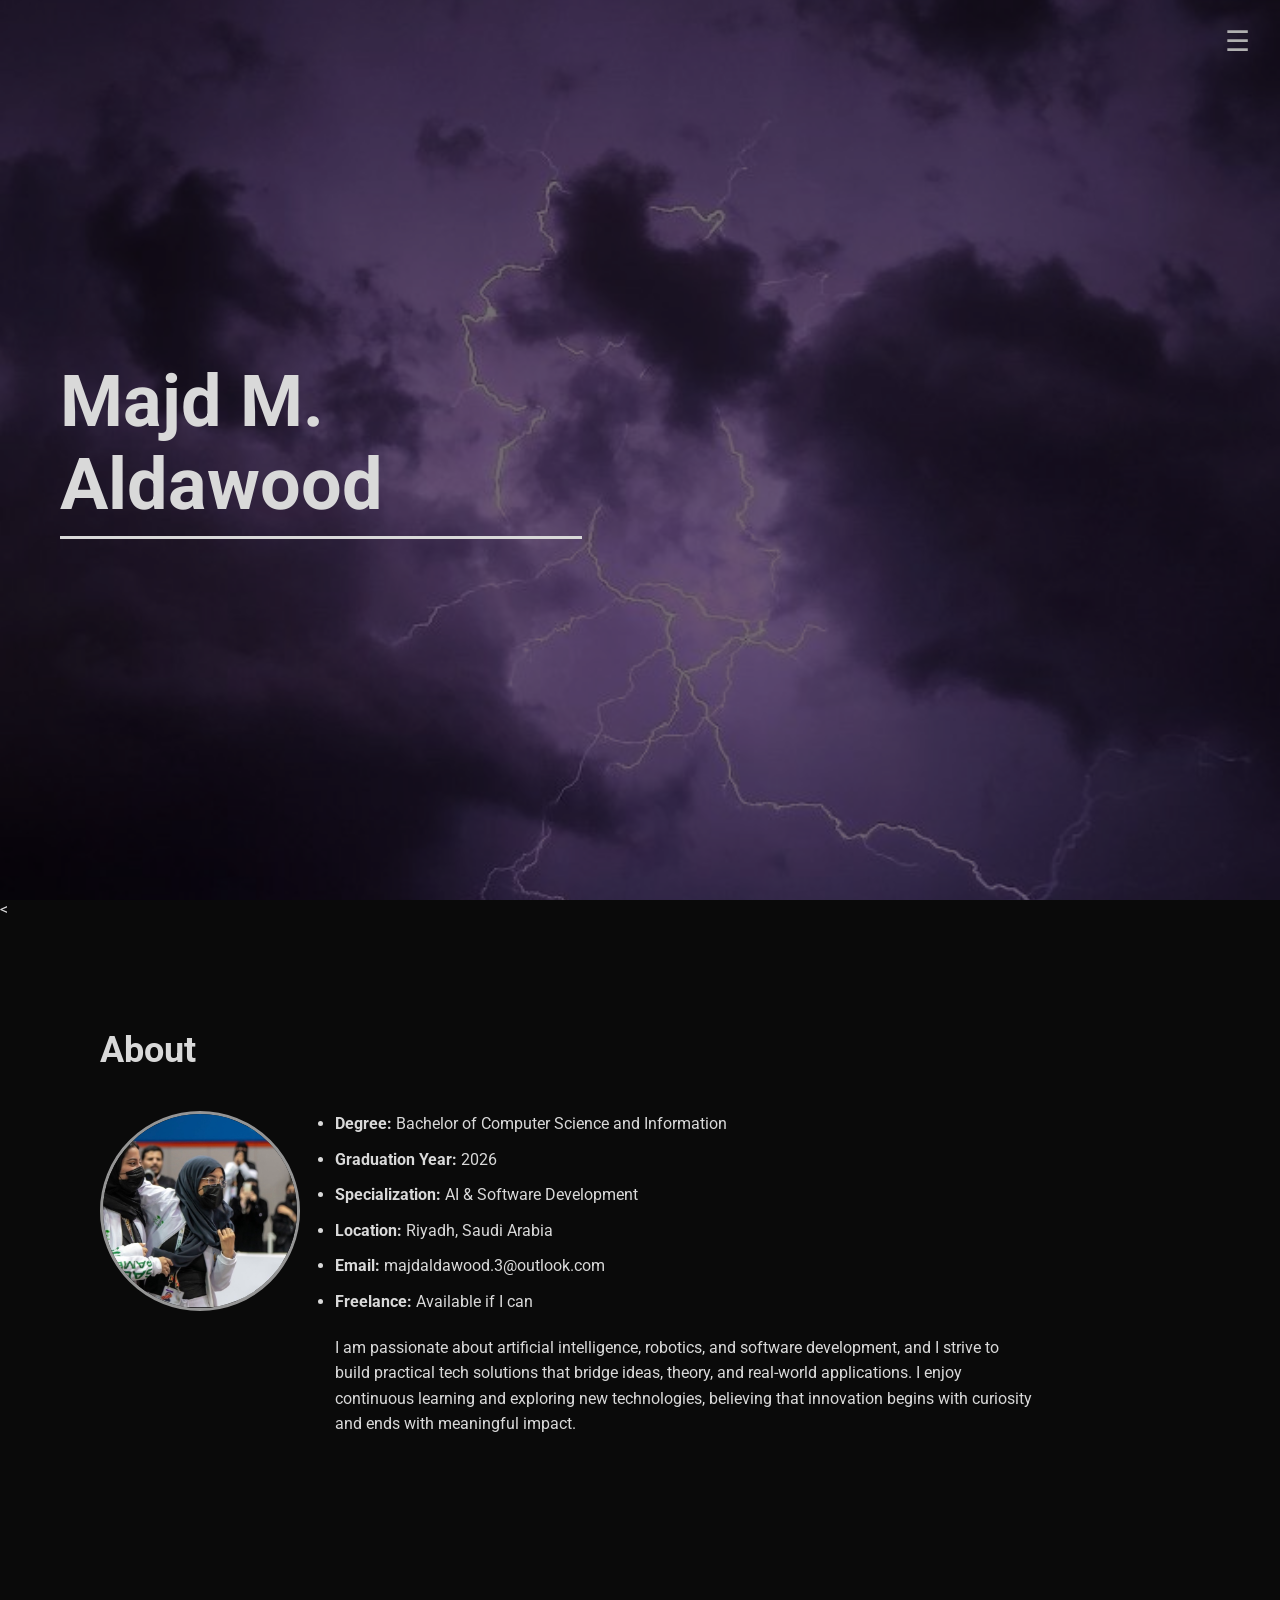
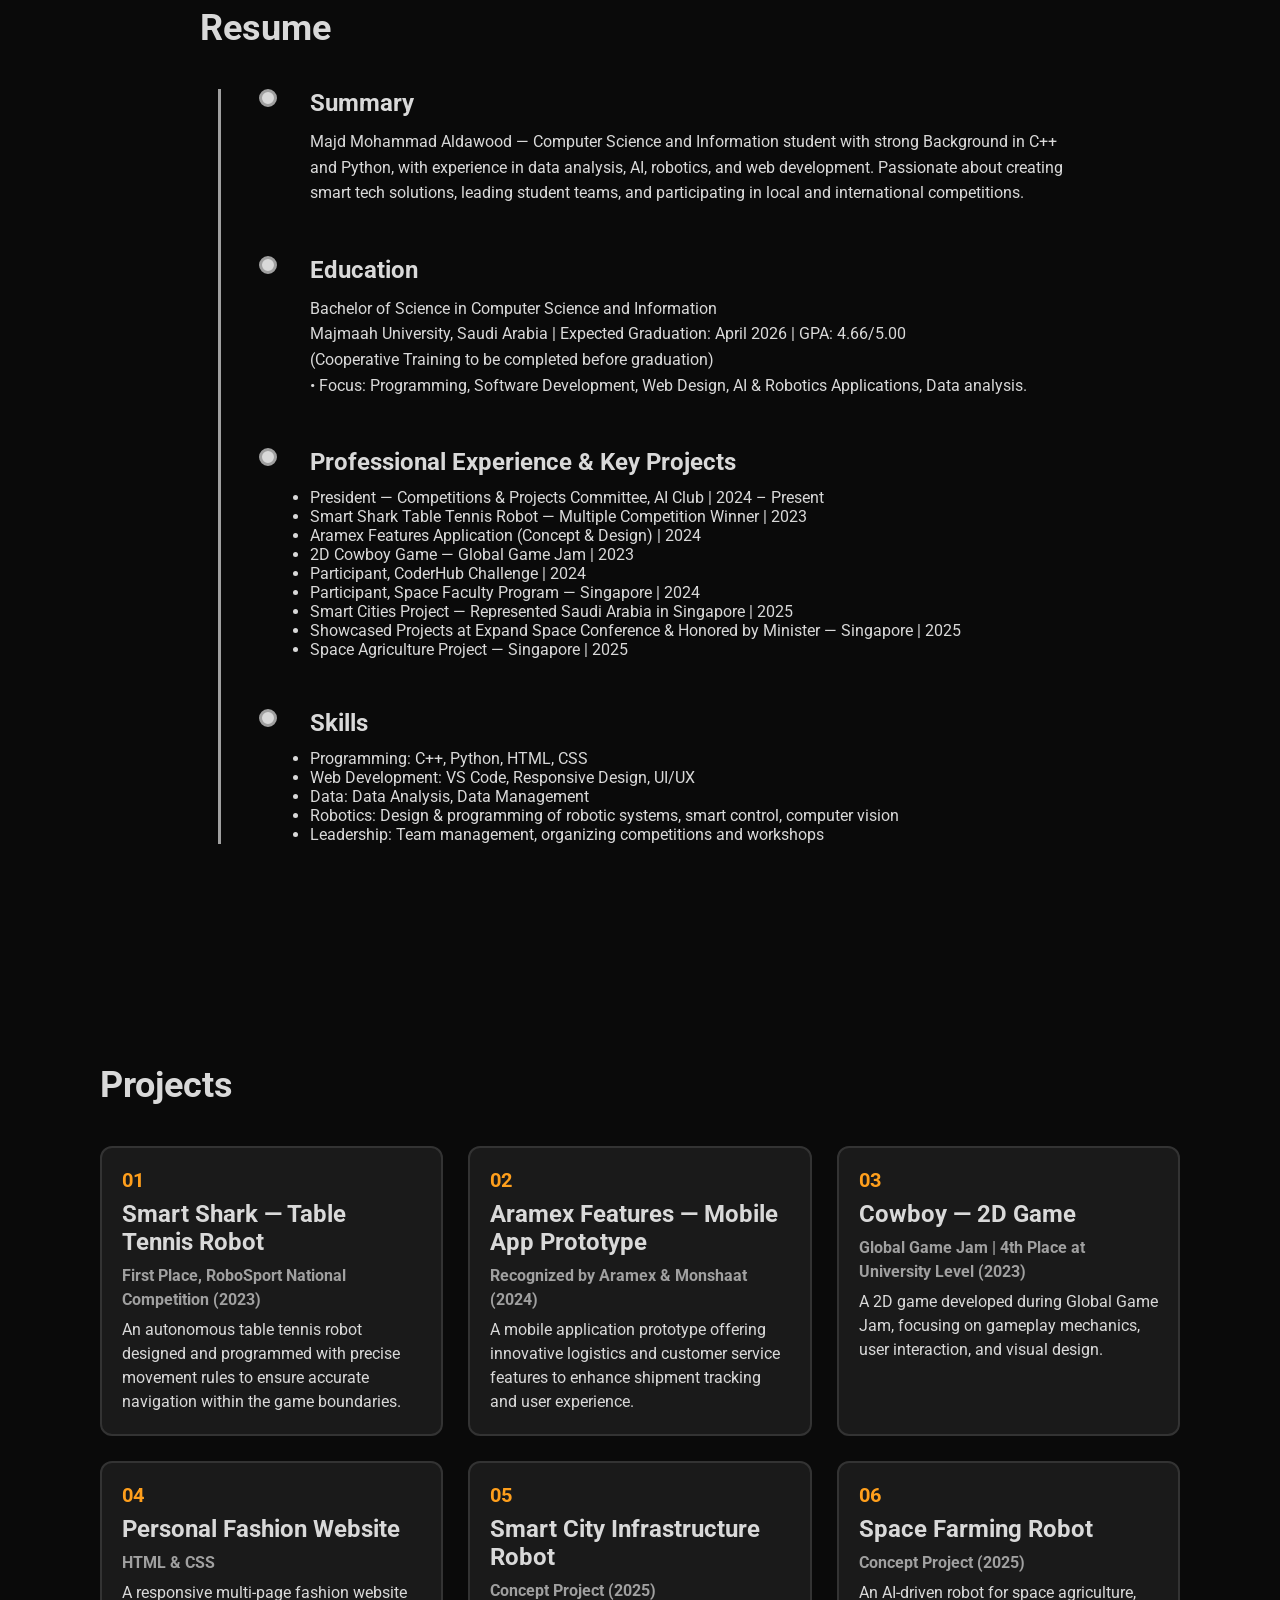
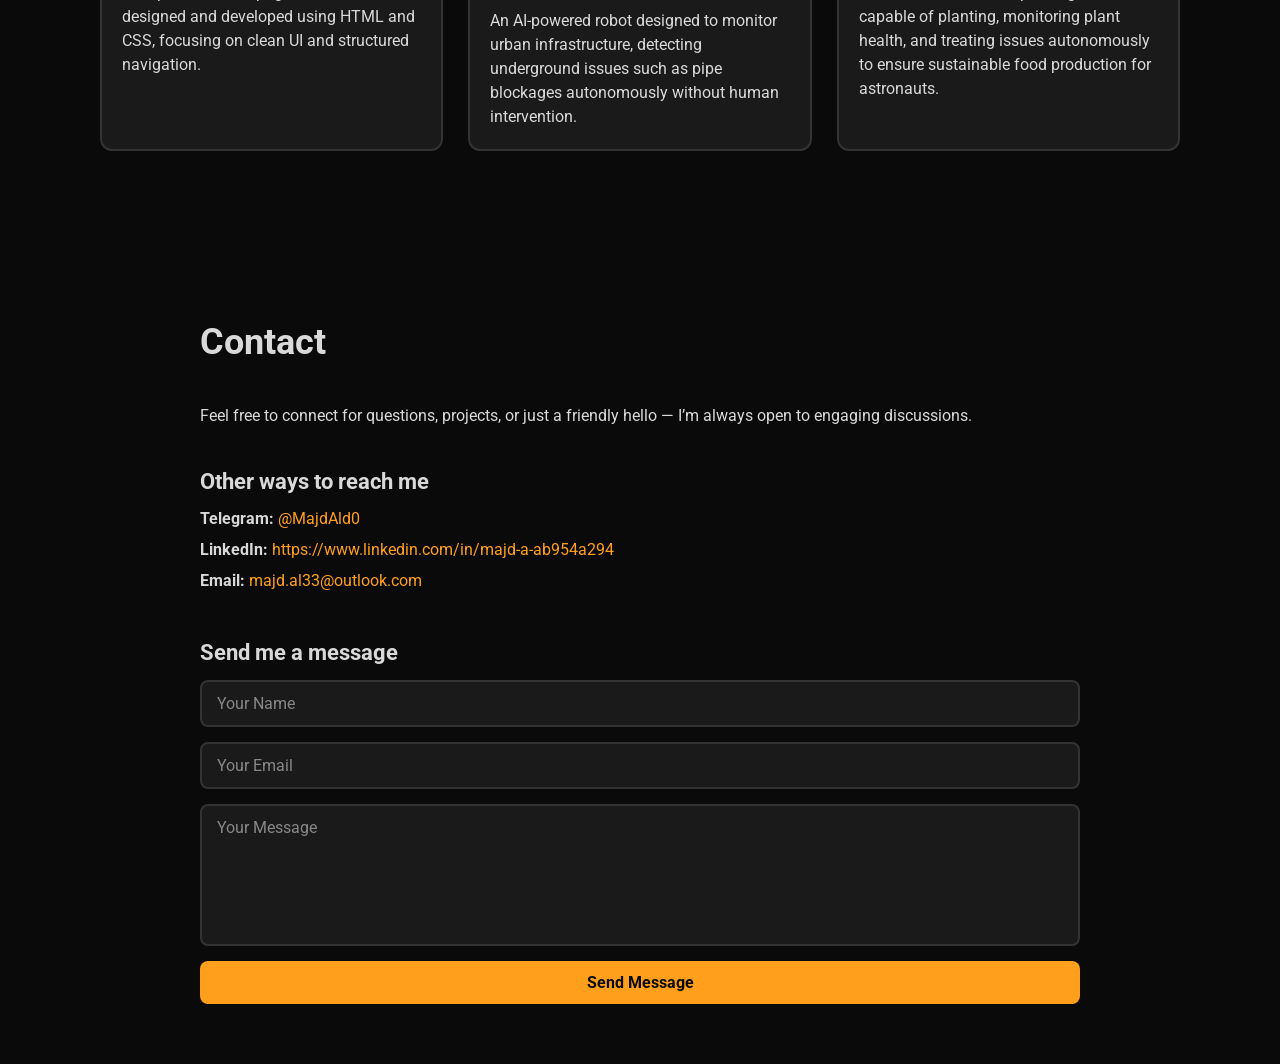
<file: index.html>
<!DOCTYPE html>
<html lang="en">
<head>
  <meta charset="UTF-8">
  <meta name="viewport" content="width=device-width, initial-scale=1.0">
  <title>Majd M. Aldawood</title>

  <!-- Google Font -->
  <link href="https://fonts.googleapis.com/css2?family=Roboto:wght@400;500;700&display=swap" rel="stylesheet">

  <!-- Font Awesome -->
  <link rel="stylesheet" href="https://cdnjs.cloudflare.com/ajax/libs/font-awesome/6.4.0/css/all.min.css">

  <!-- CSS -->
  <link rel="stylesheet" href="style.css">
</head>
<body>

  <!-- زر المنيو + المنيو الجانبي -->
  <button class="menu-btn">☰</button>
  <div class="side-menu">
    <h2 class="menu-name">Majd A.<br>Aldawood</h2>
    <a href="#home"><i class="fas fa-home"></i> Home</a>
    <a href="#about"><i class="fas fa-user"></i> About</a>
    <a href="#resume"><i class="fas fa-file-alt"></i> Resume</a>
    <a href="#projects"><i class="fas fa-rocket"></i> Projects</a>
    <a href="#contact"><i class="fas fa-envelope"></i> Contact</a>
  </div>

  <!-- Home Section -->
  <section id="home" class="home">
    <div class="home-overlay"></div>
    <div class="home-content">
      <div class="home-left">
        <h1>Majd M. Aldawood</h1>
        <div class="underline"></div>
      </div>
      <div class="home-right"></div>
    </div>
  </section>

  <<!-- About Section -->
<section id="about" class="about">
  <h1 class="section-title">About</h1> <!-- العنوان فوق -->
  <div class="about-container">
    <img src="your-photo.jpg" alt="Majd A. Aldawood" class="profile-pic">
    <div class="about-info">
      <ul class="details">
        <li><strong>Degree:</strong> Bachelor of Computer Science and Information </li>
        <li><strong>Graduation Year:</strong> 2026</li>
        <li><strong>Specialization:</strong> AI & Software Development</li>
        <li><strong>Location:</strong> Riyadh, Saudi Arabia</li>
        <li><strong>Email:</strong> majdaldawood.3@outlook.com</li>
        <li><strong>Freelance:</strong> Available if I can</li>
      </ul>
      <p class="bio">
        I am passionate about artificial intelligence, robotics, and software development, and I strive to build practical tech solutions that bridge ideas, theory, and real-world applications. I enjoy continuous learning and exploring new technologies, believing that innovation begins with curiosity and ends with meaningful impact.
      </p>
    </div>
  </div>
</section>

  <!-- Resume Section -->
  <section id="resume" class="resume">
    <h1 class="section-title">Resume</h1>
    <div class="resume-container">

      <!-- Summary -->
      <div class="resume-item">
        <div class="dot"></div>
        <div class="content">
          <h2>Summary</h2>
          <p>Majd Mohammad Aldawood — Computer Science and Information student with strong Background in C++ and Python, with experience in data analysis, AI, robotics, and web development. Passionate about creating smart tech solutions, leading student teams, and participating in local and international competitions.</p>
        </div>
      </div>

      <!-- Education -->
      <div class="resume-item">
        <div class="dot"></div>
        <div class="content">
          <h2>Education</h2>
          <p>Bachelor of Science in Computer Science and Information <br>
          Majmaah University, Saudi Arabia | Expected Graduation: April 2026 | GPA: 4.66/5.00<br>
          (Cooperative Training to be completed before graduation)<br>
          • Focus: Programming, Software Development, Web Design, AI & Robotics Applications, Data analysis.</p>
        </div>
      </div>

      <!--<!-- Professional Experience & Key Projects -->
<div class="resume-item">
  <div class="dot"></div>
  <div class="content">
    <h2>Professional Experience & Key Projects</h2>
    <ul>
      <li>President — Competitions & Projects Committee, AI Club | 2024 – Present</li>
      <li>Smart Shark Table Tennis Robot — Multiple Competition Winner | 2023</li>
      <li>Aramex Features Application (Concept & Design) | 2024</li>
      <li>2D Cowboy Game — Global Game Jam | 2023</li>
      <li>Participant, CoderHub Challenge | 2024</li>
      <li>Participant, Space Faculty Program — Singapore | 2024</li>
      <li>Smart Cities Project — Represented Saudi Arabia in Singapore | 2025</li>
      <li>Showcased Projects at Expand Space Conference & Honored by Minister — Singapore | 2025</li>
      <li>Space Agriculture Project — Singapore | 2025</li>
    </ul>
  </div>
</div>

      <!-- Skills -->
<div class="resume-item">
  <div class="dot"></div>
  <div class="content">
    <h2>Skills</h2>
    <ul>
      <li>Programming: C++, Python, HTML, CSS</li>
      <li>Web Development: VS Code, Responsive Design, UI/UX</li>
      <li>Data: Data Analysis, Data Management</li>
      <li>Robotics: Design & programming of robotic systems, smart control, computer vision</li>
      <li>Leadership: Team management, organizing competitions and workshops</li>
    </ul>
  </div>
</div>

    </div>
  </section>

  <!-- JS -->
  <script src="script.js"></script>
  <!-- Projects Section -->
<section id="projects" class="projects">
  <h1 class="section-title">Projects</h1>
  
  <div class="projects-container">

    <div class="project-card">
      <span class="project-number">01</span>
      <h3>Smart Shark — Table Tennis Robot</h3>
      <p><em>First Place, RoboSport National Competition (2023)</em></p>
      <p>An autonomous table tennis robot designed and programmed with precise movement rules to ensure accurate navigation within the game boundaries.</p>
    </div>

    <div class="project-card">
      <span class="project-number">02</span>
      <h3>Aramex Features — Mobile App Prototype</h3>
      <p><em>Recognized by Aramex & Monshaat (2024)</em></p>
      <p>A mobile application prototype offering innovative logistics and customer service features to enhance shipment tracking and user experience.</p>
    </div>

    <div class="project-card">
      <span class="project-number">03</span>
      <h3>Cowboy — 2D Game</h3>
      <p><em>Global Game Jam | 4th Place at University Level (2023)</em></p>
      <p>A 2D game developed during Global Game Jam, focusing on gameplay mechanics, user interaction, and visual design.</p>
    </div>

    <div class="project-card">
      <span class="project-number">04</span>
      <h3>Personal Fashion Website</h3>
      <p><em>HTML & CSS</em></p>
      <p>A responsive multi-page fashion website designed and developed using HTML and CSS, focusing on clean UI and structured navigation.</p>
    </div>

    <div class="project-card">
      <span class="project-number">05</span>
      <h3>Smart City Infrastructure Robot</h3>
      <p><em>Concept Project (2025)</em></p>
      <p>An AI-powered robot designed to monitor urban infrastructure, detecting underground issues such as pipe blockages autonomously without human intervention.</p>
    </div>

    <div class="project-card">
      <span class="project-number">06</span>
      <h3>Space Farming Robot</h3>
      <p><em>Concept Project (2025)</em></p>
      <p>An AI-driven robot for space agriculture, capable of planting, monitoring plant health, and treating issues autonomously to ensure sustainable food production for astronauts.</p>
    </div>

  </div>
</section>

<!-- Contact Section -->
<section id="contact" class="contact">
  <h1 class="section-title">Contact</h1>
  <p class="contact-intro">
    Feel free to connect for questions, projects, or just a friendly hello — I’m always open to engaging discussions.
  </p>

  <!-- Other Ways to Reach Me -->
  <div class="contact-methods">
    <h2>Other ways to reach me</h2>
    <ul>
      <li><strong>Telegram:</strong> <a href="https://t.me/MajdAld0@" target="_blank">@MajdAld0</a></li>
      <li><strong>LinkedIn:</strong> <a href="https://www.linkedin.com/in/majd-a-ab954a294" target="_blank">https://www.linkedin.com/in/majd-a-ab954a294</a></li>
      <li><strong>Email:</strong> <a href="mailto:majd.al33@outlook.com">majd.al33@outlook.com</a></li>
    </ul>
  </div>

  <!-- Send Me a Message -->
  <div class="contact-form">
    <h2>Send me a message</h2>
    <form action="https://formspree.io/f/maqbqzee" method="POST">
      <input type="text" name="name" placeholder="Your Name" required>
      <input type="email" name="email" placeholder="Your Email" required>
      <textarea name="message" rows="6" placeholder="Your Message" required></textarea>
      <button type="submit">Send Message</button>
    </form>
  </div>
</section>

</body>
</html>
</file>
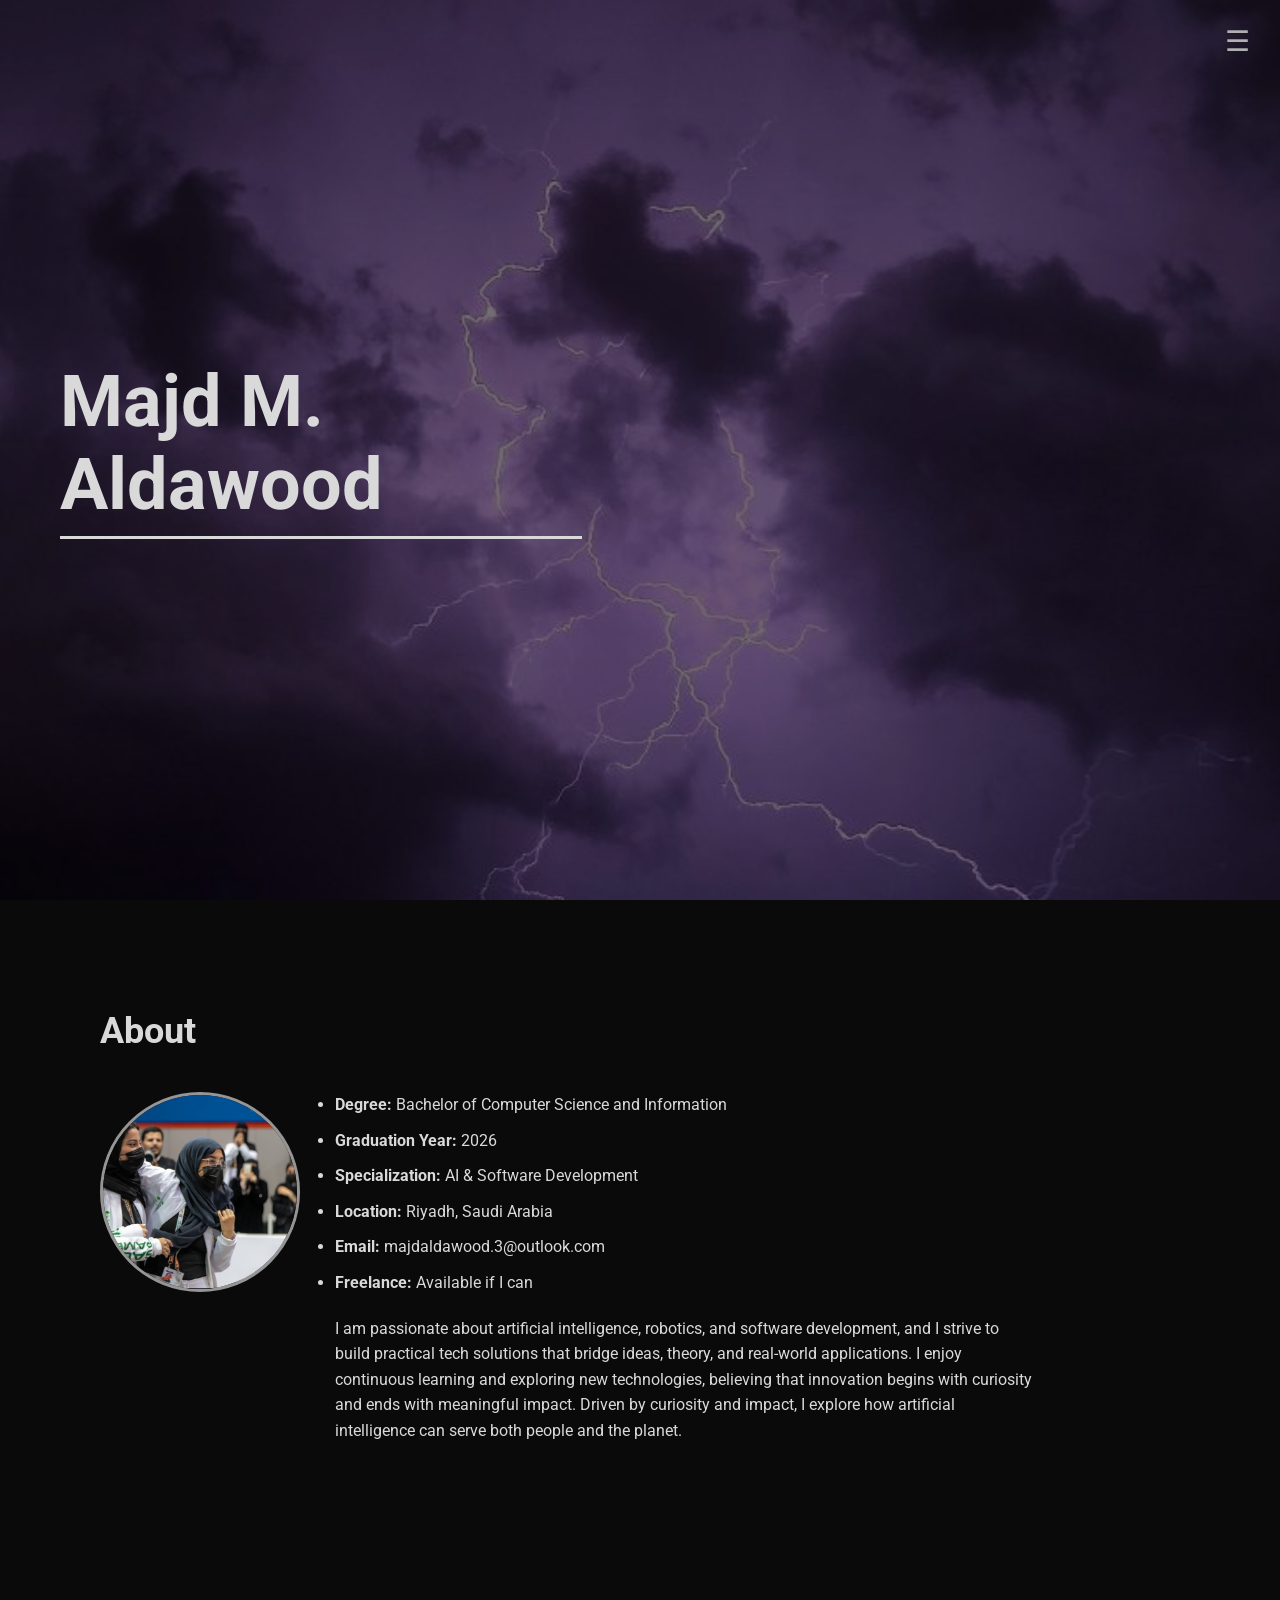
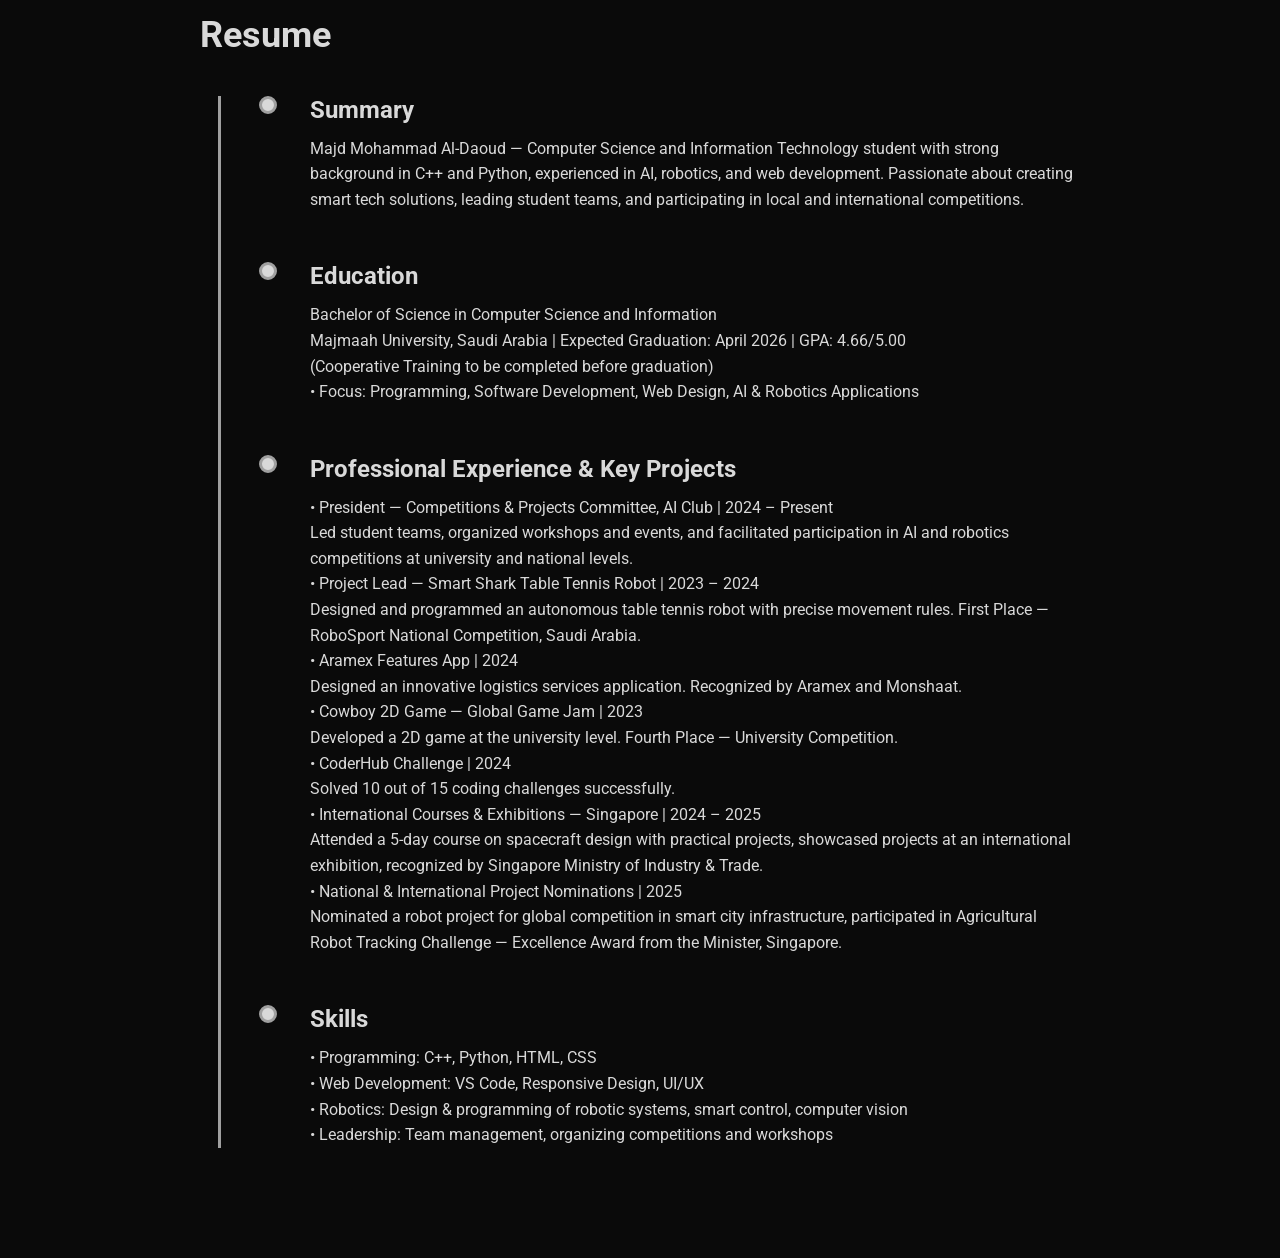
<file: about.html>
<!DOCTYPE html>
<html lang="en">
<head>
  <meta charset="UTF-8">
  <meta name="viewport" content="width=device-width, initial-scale=1.0">
  <title>Majd M. Aldawood</title>

  <!-- Google Font -->
  <link href="https://fonts.googleapis.com/css2?family=Roboto:wght@400;500;700&display=swap" rel="stylesheet">

  <!-- Font Awesome -->
  <link rel="stylesheet" href="https://cdnjs.cloudflare.com/ajax/libs/font-awesome/6.4.0/css/all.min.css">

  <!-- CSS File -->
  <link rel="stylesheet" href="style.css">
</head>
<body>

  <!-- Hamburger Menu Button -->
  <button class="menu-btn" onclick="openMenu()">☰</button>

  <!-- Side Menu -->
  <div id="sideMenu" class="side-menu">
    <h2 class="menu-name">Majd A.<br>Aldawood</h2>
    <a href="#home"><i class="fas fa-home"></i> Home</a>
    <a href="#about"><i class="fas fa-user"></i> About</a>
    <a href="#resume"><i class="fas fa-file-alt"></i> Resume</a>
    <a href="#projects"><i class="fas fa-rocket"></i> Projects</a>
    <a href="#contact"><i class="fas fa-envelope"></i> Contact</a>
  </div>

  <!-- Home Section -->
  <section id="home" class="home">
    <div class="home-overlay"></div>
    <div class="home-content">
      <div class="home-left">
        <h1>Majd M. Aldawood</h1>
        <div class="underline"></div>
      </div>
      <div class="home-right">
        <!-- Empty for balance -->
      </div>
    </div>
  </section>

  <!-- About Section -->
  <section id="about" class="about">
    <h1 class="section-title">About</h1>
    <div class="about-container">
      <img src="your-photo.jpg" alt="Majd A. Aldawood" class="profile-pic">
      <div class="about-info">
        <ul class="details">
          <li><strong>Degree:</strong> Bachelor of Computer Science and Information </li>
          <li><strong>Graduation Year:</strong> 2026</li>
          <li><strong>Specialization:</strong> AI & Software Development</li>
          <li><strong>Location:</strong> Riyadh, Saudi Arabia</li>
          <li><strong>Email:</strong> majdaldawood.3@outlook.com</li>
          <li><strong>Freelance:</strong> Available if I can</li>
        </ul>
        <p class="bio">
          I am passionate about artificial intelligence, robotics, and software development, and I strive to build practical tech solutions that bridge ideas, theory, and real-world applications. I enjoy continuous learning and exploring new technologies, believing that innovation begins with curiosity and ends with meaningful impact. Driven by curiosity and impact, I explore how artificial intelligence can serve both people and the planet.
        </p>
      </div>
    </div>
  </section>

  <!-- Resume Section -->
  <section id="resume" class="resume">
    <h1 class="section-title">Resume</h1>
    <div class="resume-container">

      <!-- Summary -->
      <div class="resume-item">
        <div class="dot"></div>
        <div class="content">
          <h2>Summary</h2>
          <p>
            Majd Mohammad Al-Daoud — Computer Science and Information Technology student with strong background in C++ and Python, experienced in AI, robotics, and web development. Passionate about creating smart tech solutions, leading student teams, and participating in local and international competitions.
          </p>
        </div>
      </div>

      <!-- Education -->
      <div class="resume-item">
        <div class="dot"></div>
        <div class="content">
          <h2>Education</h2>
          <p>
            Bachelor of Science in Computer Science and Information <br>
            Majmaah University, Saudi Arabia | Expected Graduation: April 2026 | GPA: 4.66/5.00<br>
            (Cooperative Training to be completed before graduation)<br>
            • Focus: Programming, Software Development, Web Design, AI & Robotics Applications
          </p>
        </div>
      </div>

      <!-- Professional Experience & Key Projects -->
      <div class="resume-item">
        <div class="dot"></div>
        <div class="content">
          <h2>Professional Experience & Key Projects</h2>
          <p>
            • President — Competitions & Projects Committee, AI Club | 2024 – Present<br>
            Led student teams, organized workshops and events, and facilitated participation in AI and robotics competitions at university and national levels.<br>
            • Project Lead — Smart Shark Table Tennis Robot | 2023 – 2024<br>
            Designed and programmed an autonomous table tennis robot with precise movement rules. First Place — RoboSport National Competition, Saudi Arabia.<br>
            • Aramex Features App | 2024<br>
            Designed an innovative logistics services application. Recognized by Aramex and Monshaat.<br>
            • Cowboy 2D Game — Global Game Jam | 2023<br>
            Developed a 2D game at the university level. Fourth Place — University Competition.<br>
            • CoderHub Challenge | 2024<br>
            Solved 10 out of 15 coding challenges successfully.<br>
            • International Courses & Exhibitions — Singapore | 2024 – 2025<br>
            Attended a 5-day course on spacecraft design with practical projects, showcased projects at an international exhibition, recognized by Singapore Ministry of Industry & Trade.<br>
            • National & International Project Nominations | 2025<br>
            Nominated a robot project for global competition in smart city infrastructure, participated in Agricultural Robot Tracking Challenge — Excellence Award from the Minister, Singapore.
          </p>
        </div>
      </div>

      <!-- Skills -->
      <div class="resume-item">
        <div class="dot"></div>
        <div class="content">
          <h2>Skills</h2>
          <p>
            • Programming: C++, Python, HTML, CSS<br>
            • Web Development: VS Code, Responsive Design, UI/UX<br>
            • Robotics: Design & programming of robotic systems, smart control, computer vision<br>
            • Leadership: Team management, organizing competitions and workshops
          </p>
        </div>
      </div>

    </div>
  </section>

  <script src="script.js"></script>
</body>
</html>
</file>
<file: style.css>
/* =========================
   RESET + BASE
========================= */
* {
  margin: 0;
  padding: 0;
  box-sizing: border-box;
  font-family: 'Roboto', sans-serif;
}

html {
  scroll-behavior: smooth;
}

body {
  background-color: #0a0a0a;
  color: #d9d9d9;
}

/* =========================
   SIDE MENU
========================= */
.menu-btn {
  position: fixed;
  top: 25px;
  right: 30px;
  font-size: 28px;
  background: none;
  color: #b0b0b0;
  border: none;
  cursor: pointer;
  z-index: 1001;
}

.side-menu {
  position: fixed;
  top: 0;
  left: -300px;
  width: 300px;
  height: 100%;
  background: #0f0f0f;
  padding: 40px 20px;
  transition: 0.4s ease;
  z-index: 1000;
  display: flex;
  flex-direction: column;
}

.side-menu.open {
  left: 0;
}

.menu-name {
  color: #d9d9d9;
  font-size: 28px;
  font-weight: 700;
  margin-bottom: 30px;
}

.side-menu a {
  display: flex;
  align-items: center;
  gap: 12px;
  color: #d9d9d9;
  text-decoration: none;
  font-size: 20px;
  margin-bottom: 20px;
}

.side-menu a:hover {
  color: #bfbfbf;
}

/* =========================
   HOME SECTION
========================= */
.home {
  position: relative;
  height: 100vh;
  background: url('sea-dark.jpg') center/cover no-repeat;
  display: flex;
  align-items: center;
}

.home-overlay {
  position: absolute;
  top:0; left:0;
  width:100%;
  height:100%;
  background: rgba(0,0,0,0.55);
  z-index:1;
}

.home-content {
  position: relative;
  display:flex;
  width:100%;
  height:100%;
  z-index:2;
  padding:0 60px;
  align-items:center;
}

.home-left {
  flex:1;
}

.home-left h1 {
  font-size:72px;
  font-weight:700;
  line-height:1.15;
  color:#d9d9d9;
  display:inline-block;
}

.underline {
  height:3px;
  background:#d9d9d9;
  margin-top:10px;
  animation: drawLine 1.6s forwards;
}

@keyframes drawLine {
  from{width:0;}
  to{width:90%;}
}

.home-right { flex:1; }

/* =========================
   ABOUT SECTION
========================= */
.about {
  padding: 110px 60px 60px 60px;
  max-width: 1200px;
  margin:auto;
}

.about-container {
  display:flex;
  align-items:flex-start;
  gap:35px;
  flex-wrap:wrap;
}

.profile-pic {
  width:200px;
  height:200px;
  border-radius:50%;
  object-fit:cover;
  border:3px solid #a0a0a0ec;
}

.about-info { 
  max-width:700px; 
  color:#d9d9d9; 
  line-height:1.6; 
}

.details li { 
  margin-bottom:10px; 
  color:#d9d9d9; 
}

.bio { 
  margin-top:20px; 
  color:#d9d9d9; 
}

/* =========================
   RESUME SECTION
========================= */
.resume {
  padding: 110px 60px 60px 60px;
  max-width: 1000px;
  margin: auto;
  color: #d9d9d9;
}

.section-title {
  font-size: 36px;
  font-weight: 700;
  margin-bottom: 40px;
  color: #d9d9d9;
}

/* Timeline Container */
.resume-container {
  position: relative;
  padding-left: 50px; /* مسافة من اليسار للنص */
}

/* الخط العمودي */
.resume-container::before {
  content: '';
  position: absolute;
  top: 0;
  left: 18px;           /* مكان الخط العمودي */
  width: 3px;           /* سمك الخط */
  height: 100%;
  background-color: #a0a0a0; /* لون الخط العمودي */
  z-index: 1;            /* تحت النقاط */
}

/* كل عنصر من عناصر الـ Timeline */
.resume-item {
  position: relative;
  margin-bottom: 50px;
  padding-left: 30px;   /* مسافة بين النقطة والنص */
  opacity: 0;
  transform: translateY(30px);
  transition: all 0.6s ease-out;
  z-index: 2;
}

/* النقطة على الخط */
.resume-item .dot {
  position: absolute;
  left: 9px;            /* فوق الخط العمودي */
  top: 0;
  width: 18px;
  height: 18px;
  background-color: #d9d9d9;
  border-radius: 50%;
  border: 3px solid #a0a0a0; /* يعطي إحساس أنها جزء من الخط */
  box-sizing: border-box;
  z-index: 2;           /* فوق الخط */
}

/* محتوى كل سكشن */
.resume-item .content {
  padding-left: 30px;
}

/* عنوان كل سكشن */
.resume-item h2 {
  font-size: 24px;
  font-weight: 700;
  margin-bottom: 12px;
  color: #d9d9d9;
}

/* نصوص المحتوى */
.resume-item p {
  font-size: 16px;
  line-height: 1.6;
  color: #d9d9d9;
}


/* =========================
   PROJECTS SECTION
========================= */
.projects {
  padding: 110px 60px 60px 60px;
  max-width: 1200px;
  margin: auto;
  color: #d9d9d9;
}

.projects-container {
  display: grid;
  grid-template-columns: repeat(auto-fit, minmax(300px, 1fr));
  gap: 25px;
}

.project-card {
  background-color: #1a1a1a;
  padding: 20px;
  border-radius: 12px;
  border: 2px solid #333;
  transition: transform 0.3s ease, box-shadow 0.3s ease;
}

.project-card:hover {
  transform: translateY(-5px);
  box-shadow: 0 8px 25px rgba(0,0,0,0.5);
}

.project-card h3 {
  font-size: 1.5rem;
  margin-bottom: 8px;
  color: #d9d9d9;
}

.project-card p em {
  color: #a0a0a0;
  font-style: normal;
  font-weight: bold;
}

.project-card p {
  color: #d9d9d9;
  line-height: 1.5;
  margin-top: 6px;
}

.project-number {
  display: inline-block;
  font-size: 1.25rem;
  font-weight: 700;
  color: #ff9f1c;
  margin-bottom: 8px;
}
/* =========================
   CONTACT SECTION
========================= */
.contact {
  padding: 110px 60px 60px 60px;
  max-width: 1000px;
  margin: auto;
  color: #d9d9d9;
}

.contact-intro {
  margin-bottom: 40px;
  line-height: 1.6;
  color: #d9d9d9;
}

.contact-methods h2,
.contact-form h2 {
  font-size: 22px;
  font-weight: 700;
  margin-bottom: 15px;
  color: #d9d9d9;
}

.contact-methods ul {
  list-style: none;
  margin-bottom: 50px;
}

.contact-methods ul li {
  margin-bottom: 12px;
  font-size: 16px;
}

.contact-methods ul li a {
  color: #ff9f1c;
  text-decoration: none;
}

.contact-methods ul li a:hover {
  text-decoration: underline;
}

/* Form Styles */
.contact-form form {
  display: flex;
  flex-direction: column;
  gap: 15px;
}

.contact-form input,
.contact-form textarea {
  padding: 12px 15px;
  border-radius: 8px;
  border: 2px solid #333;
  background-color: #1a1a1a;
  color: #d9d9d9;
  font-size: 16px;
  resize: none;
}

.contact-form input::placeholder,
.contact-form textarea::placeholder {
  color: #888;
}

.contact-form button {
  padding: 12px 20px;
  border: none;
  border-radius: 8px;
  background-color: #ff9f1c;
  color: #0a0a0a;
  font-size: 16px;
  font-weight: 700;
  cursor: pointer;
  transition: background 0.3s ease;
}

.contact-form button:hover {
  background-color: #e68a00;
}
</file>
